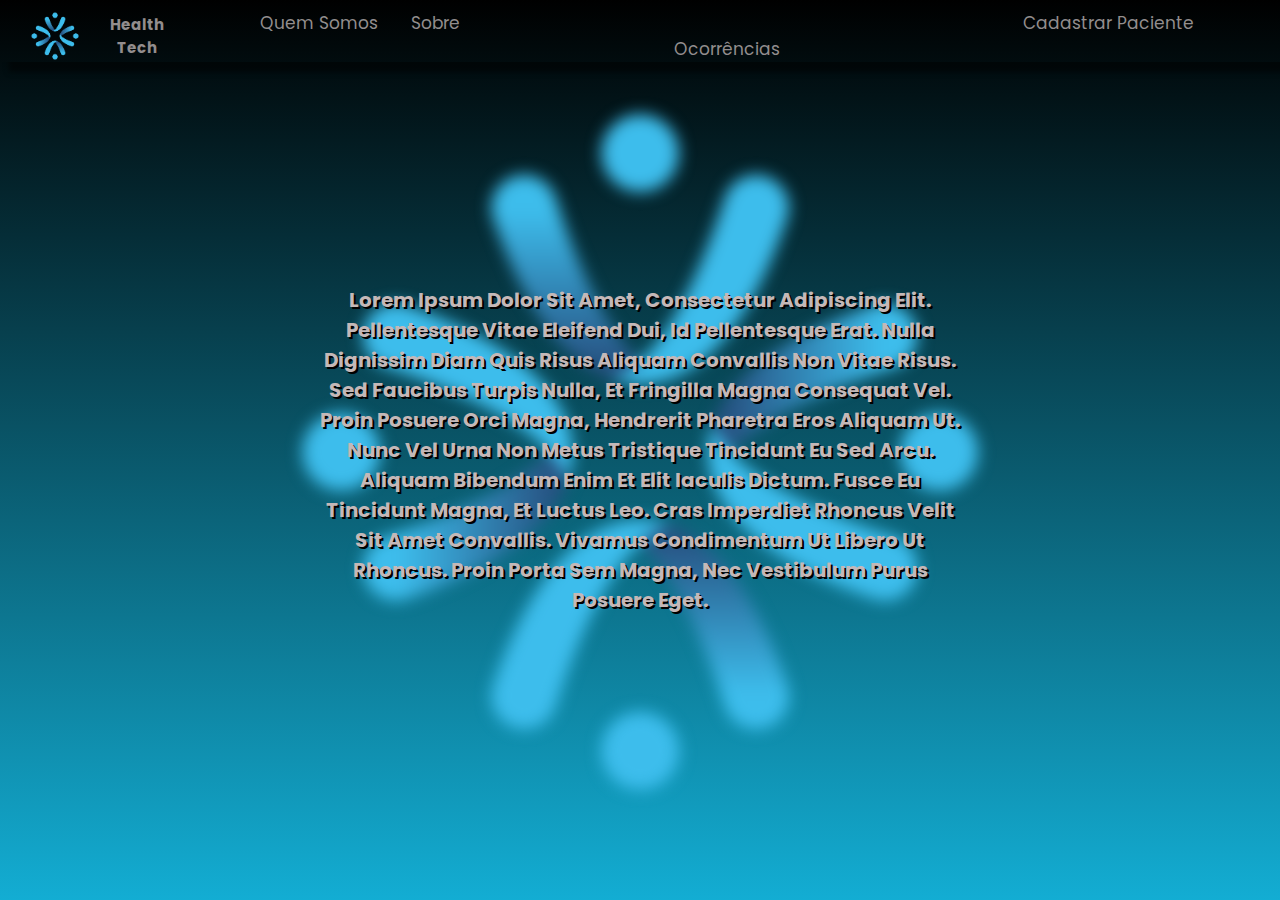
<file: about.html>
<!DOCTYPE html>
<html lang="pt-br">

<head>
    <meta charset="UTF-8">
    <meta name="viewport" content="width=device-width, initial-scale=1.0">
    <title>Sobre</title>

    <link rel="icon" href="images/logo.png" type="image/png">

    <link rel="stylesheet" href="/style/index1.css">

    <link rel="preconnect" href="https://fonts.googleapis.com">
    <link rel="preconnect" href="https://fonts.gstatic.com" crossorigin>
    <link href="https://fonts.googleapis.com/css2?family=Epilogue:wght@400;500&display=swap" rel="stylesheet">
    <link href="https://cdn.jsdelivr.net/npm/bootstrap@5.3.2/dist/css/bootstrap.min.css" rel="stylesheet"
        integrity="sha384-T3c6CoIi6uLrA9TneNEoa7RxnatzjcDSCmG1MXxSR1GAsXEV/Dwwykc2MPK8M2HN" crossorigin="anonymous">
    <script src="https://cdn.jsdelivr.net/npm/bootstrap@5.3.2/dist/js/bootstrap.bundle.min.js"
        integrity="sha384-C6RzsynM9kWDrMNeT87bh95OGNyZPhcTNXj1NW7RuBCsyN/o0jlpcV8Qyq46cDfL"
        crossorigin="anonymous"></script>
</head>

<body>
    <nav>
        <div id="logo-container">
            <a href="index.html">
                <div id="logo"></div>
            </a>
            <h2>Health Tech</h2>
        </div>

        <div id="opcoes-nav">
            <a href="who.html">Quem somos</a>
            <a href="about.html">Sobre</a>
            <a href="cadastrar-paciente.html" id="login">Cadastrar Paciente</a>
            <a href="ambulancia.html" id="login1">Ocorrências</a>

        </div>
    </nav>

    <div id ="textocentro"><h1>Lorem ipsum dolor sit amet, consectetur adipiscing elit. Pellentesque vitae eleifend dui, id pellentesque erat. Nulla dignissim diam quis risus aliquam convallis non vitae risus. Sed faucibus turpis nulla, et fringilla magna consequat vel. Proin posuere orci magna, hendrerit pharetra eros aliquam ut. Nunc vel urna non metus tristique tincidunt eu sed arcu. Aliquam bibendum enim et elit iaculis dictum. Fusce eu tincidunt magna, et luctus leo. Cras imperdiet rhoncus velit sit amet convallis. Vivamus condimentum ut libero ut rhoncus. Proin porta sem magna, nec vestibulum purus posuere eget.</h1></div>

    <main>

    </main>
</body>


</html>
</file>
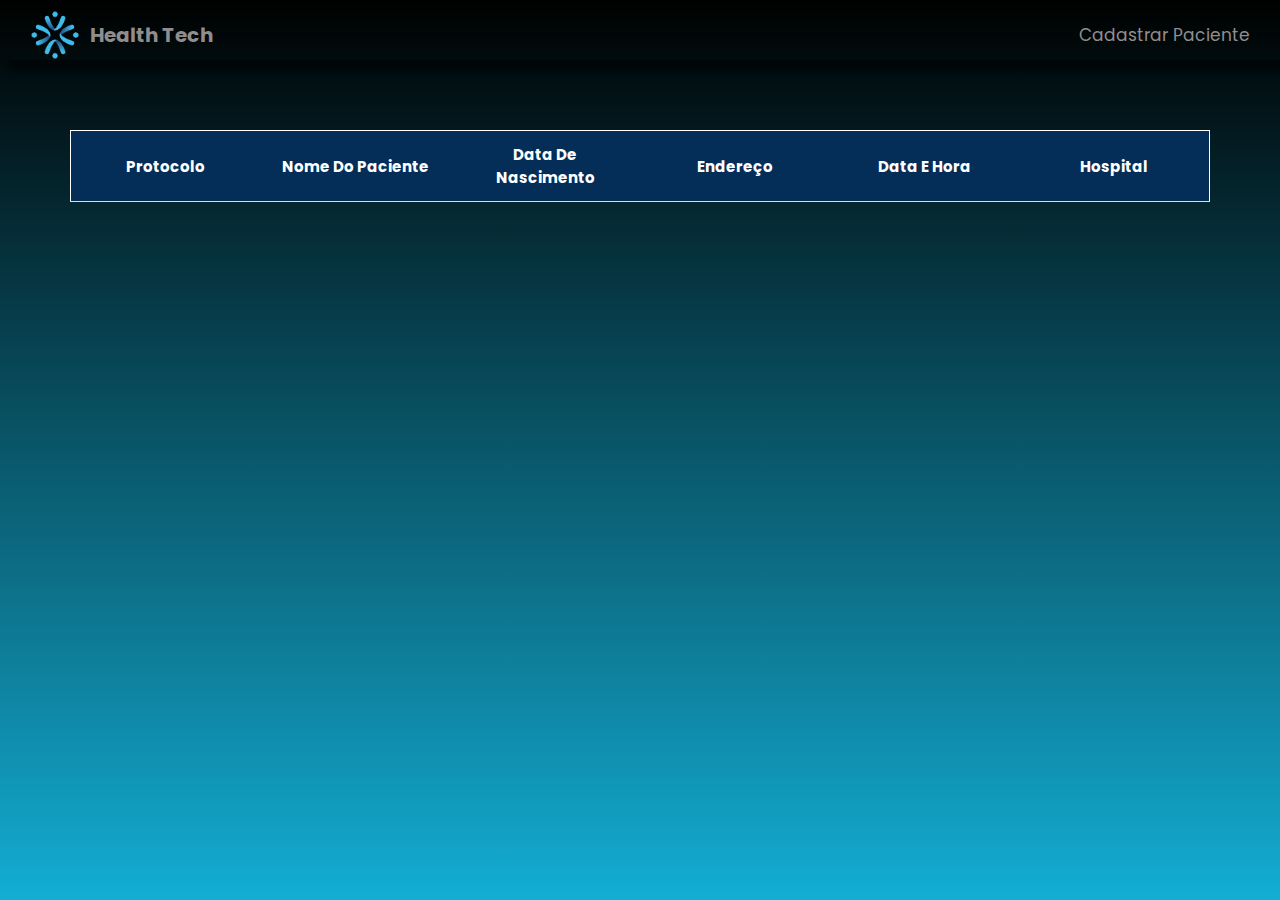
<file: ambulancia.html>
<!DOCTYPE html>
<html lang="pt-br">
  <head>
    <meta charset="UTF-8" />
    <meta name="viewport" content="width=device-width, initial-scale=1.0" />
    <title>Ocorrências</title>

    <link rel="icon" href="images/logo.png" type="image/png" />

    <link rel="stylesheet" href="/style/ambulancia.css" />
    <script src="/js/ambulancia.js"></script>
    
  </head>
  <body>
    <nav>
      <div id="logo-container">
        <a href="index.html"><div id="logo"></div></a>
        <h2>Health Tech</h2>
      </div>
      <div id="opcoes-nav">
        <a href="cadastrar-paciente.html" id="login">Cadastrar Paciente</a>
      </div>
    </nav>

    <main>
        <div class="table-container">
            <h2 id="table-title"></h2>
            <table class="table">
                <thead>
                    <tr>
                        <th>Protocolo</th>
                        <th>Nome do Paciente</th>
                        <th>Data de Nascimento</th>
                        <th>Endereço</th>
                        <th>Data e Hora</th>
                        <th>Hospital</th>
                    </tr>
                </thead>
                <tbody id="table-body"></tbody>
            </table>
        </div>
        
    </main>
  </body>
</html>
</file>
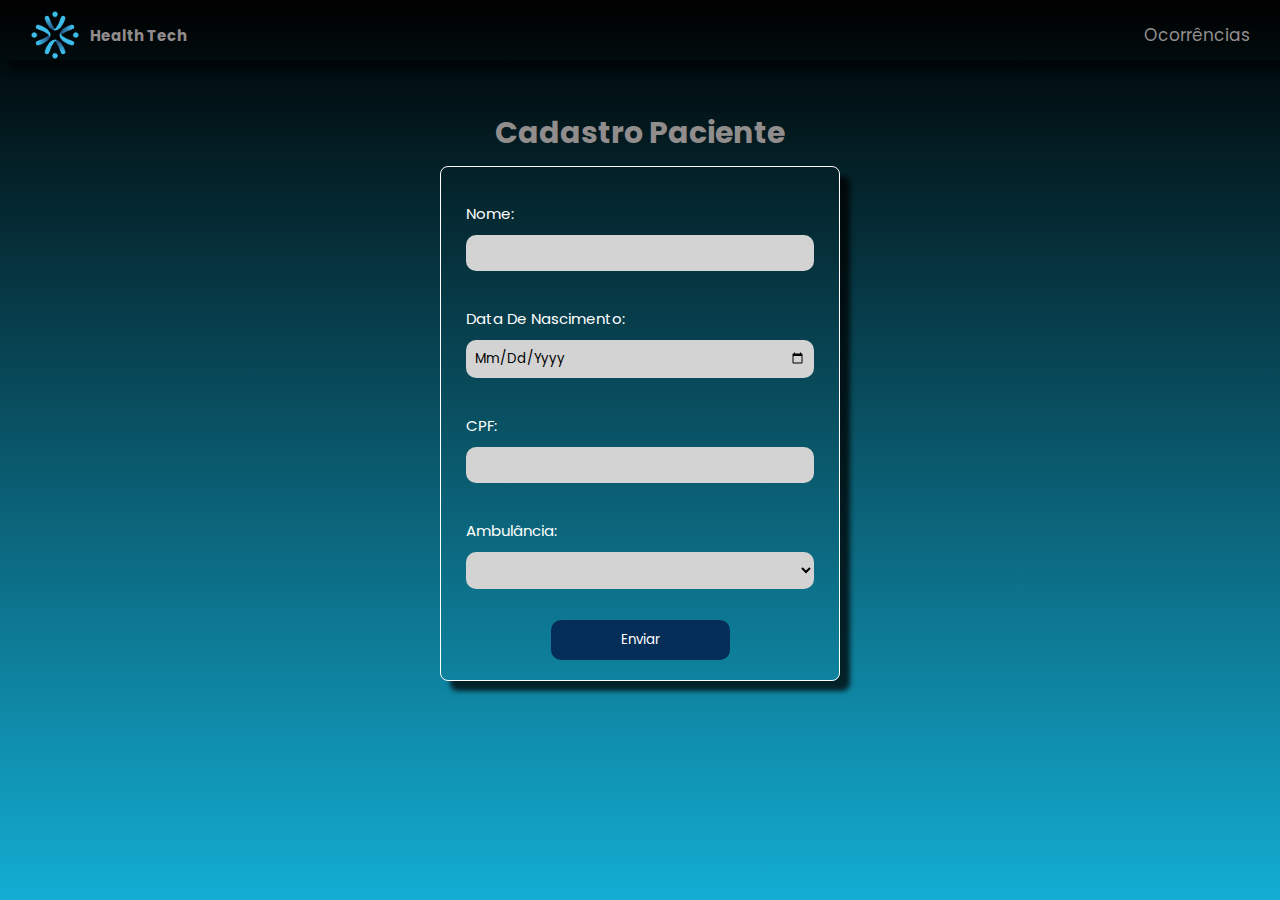
<file: cadastrar-paciente.html>
<!DOCTYPE html>
<html lang="pt-br">
  <head>
    <meta charset="UTF-8" />
    <meta name="viewport" content="width=device-width, initial-scale=1.0" />
    <title>Cadastrar Paciente</title>

    <link rel="icon" href="images/logo.png" type="image/png" />

    <link rel="stylesheet" href="/style/cadastrar-paciente.css" />
    <script src="/js/cadastrar-paciente.js"></script>

    <link rel="preconnect" href="https://fonts.googleapis.com" />
    <link rel="preconnect" href="https://fonts.gstatic.com" crossorigin />
    <link
      href="https://cdn.jsdelivr.net/npm/bootstrap@5.3.2/dist/css/bootstrap.min.css"
      rel="stylesheet"
      integrity="sha384-T3c6CoIi6uLrA9TneNEoa7RxnatzjcDSCmG1MXxSR1GAsXEV/Dwwykc2MPK8M2HN"
      crossorigin="anonymous"
    />
    <script
      src="https://cdn.jsdelivr.net/npm/bootstrap@5.3.2/dist/js/bootstrap.bundle.min.js"
      integrity="sha384-C6RzsynM9kWDrMNeT87bh95OGNyZPhcTNXj1NW7RuBCsyN/o0jlpcV8Qyq46cDfL"
      crossorigin="anonymous"
    ></script>
  </head>
  <body>
    <nav>
      <div id="logo-container">
        <a href="index.html"><div id="logo"></div></a>
        <h2>Health Tech</h2>
      </div>
      <div id="opcoes-nav">
        <a href="ambulancia.html" id="login">Ocorrências</a>
      <!--<a href="login.html" id="login">Placa Ambulância</a>-->
      </div>
    </nav>

    <main>
      <div id="form-container">
        <h1>Cadastro Paciente</h1>

        <form id="cadastroForm">
          <div class="input-field">
            <label for="nome">Nome:</label>
            <input type="text" id="nome" name="nome" required />
          </div>

          <div class="input-field">
            <label for="dataNascimento">Data de Nascimento:</label>
            <input
              type="date"
              id="dataNascimento"
              name="dataNascimento"
              required
            />
          </div>

          <div class="input-field">
            <label for="cpf">CPF:</label>
            <input type="text" id="cpf" name="cpf" required />
          </div>

          <div class="input-field">
            <label for="ambulancia">Ambulância:</label>
            <select id="ambulancia" name="ambulancia">
              <!-- Opções de ambulância aqui -->
            </select>
          </div>
          
          <button type="submit" href="ocorrencia.html" >Enviar</button>
        </form>
      </div>
    </main>
  </body>
</html>
</file>
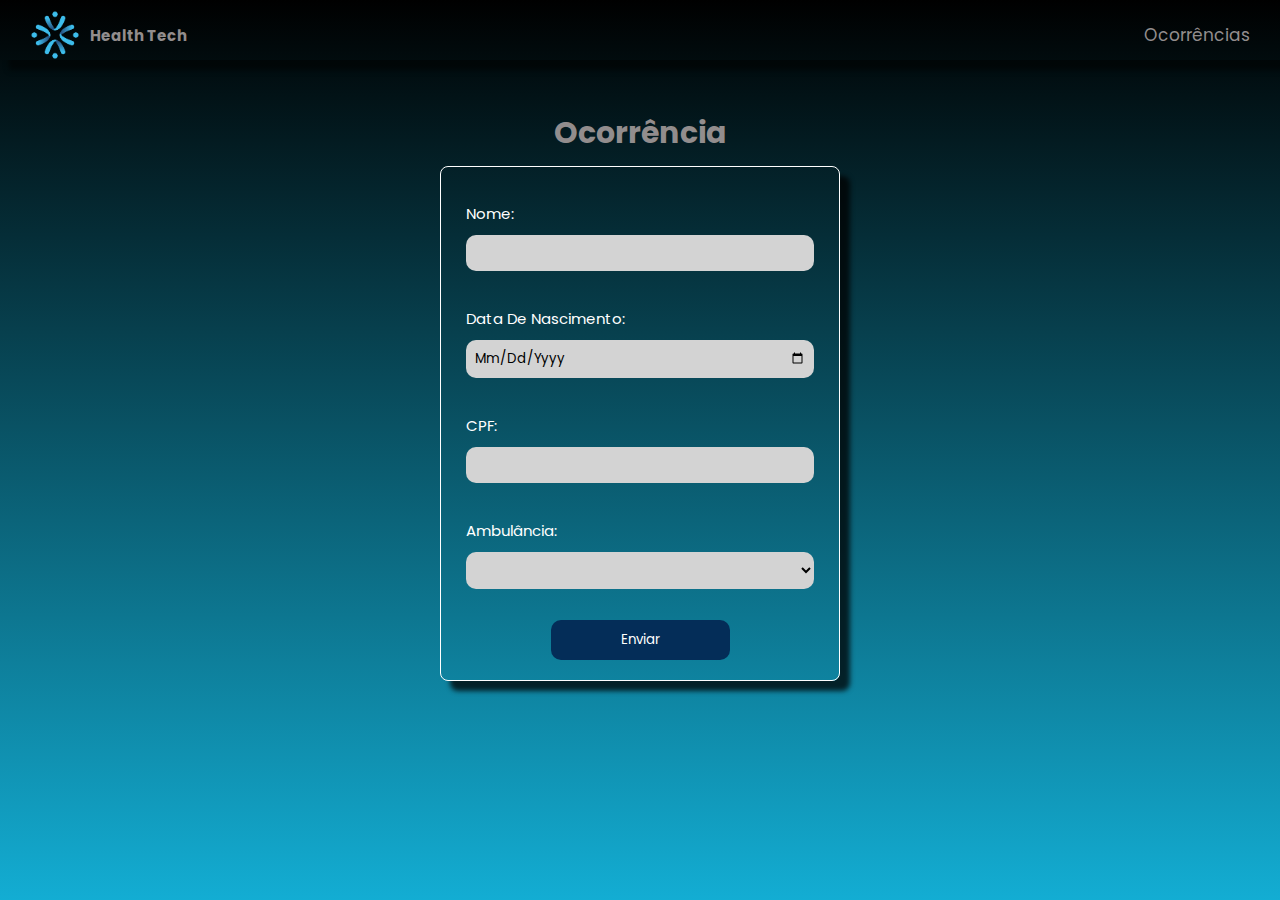
<file: ocorrencia.html>
<!DOCTYPE html>
<html lang="pt-br">
  <head>
    <meta charset="UTF-8" />
    <meta name="viewport" content="width=device-width, initial-scale=1.0" />
    <title>Cadastrar Paciente</title>

    <link rel="icon" href="images/logo.png" type="image/png" />

    <link rel="stylesheet" href="/style/cadastrar-paciente.css" />
    <script src="/js/cadastrar-paciente.js"></script>

    <link rel="preconnect" href="https://fonts.googleapis.com" />
    <link rel="preconnect" href="https://fonts.gstatic.com" crossorigin />
    <link
      href="https://cdn.jsdelivr.net/npm/bootstrap@5.3.2/dist/css/bootstrap.min.css"
      rel="stylesheet"
      integrity="sha384-T3c6CoIi6uLrA9TneNEoa7RxnatzjcDSCmG1MXxSR1GAsXEV/Dwwykc2MPK8M2HN"
      crossorigin="anonymous"
    />
    <script
      src="https://cdn.jsdelivr.net/npm/bootstrap@5.3.2/dist/js/bootstrap.bundle.min.js"
      integrity="sha384-C6RzsynM9kWDrMNeT87bh95OGNyZPhcTNXj1NW7RuBCsyN/o0jlpcV8Qyq46cDfL"
      crossorigin="anonymous"
    ></script>
  </head>
  <body>
    <nav>
      <div id="logo-container">
        <a href="index.html"><div id="logo"></div></a>
        <h2>Health Tech</h2>
      </div>
      <div id="opcoes-nav">
        <a href="ambulancia.html" id="login">Ocorrências</a>
      <!--<a href="login.html" id="login">Placa Ambulância</a>-->
      </div>
    </nav>

    <main>
      <div id="form-container">
        <h1>Ocorrência</h1>

        <form id="cadastroForm">
          <div class="input-field">
            <label for="nome">Nome:</label>
            <input type="text" id="nome" name="nome" required />
          </div>

          <div class="input-field">
            <label for="dataNascimento">Data de Nascimento:</label>
            <input
              type="date"
              id="dataNascimento"
              name="dataNascimento"
              required
            />
          </div>

          <div class="input-field">
            <label for="cpf">CPF:</label>
            <input type="text" id="cpf" name="cpf" required />
          </div>

          <div class="input-field">
            <label for="ambulancia">Ambulância:</label>
            <select id="ambulancia" name="ambulancia">
              <!-- Opções de ambulância aqui -->
            </select>
          </div>
          
          <button type="submit">Enviar</button>
        </form>
      </div>
    </main>
  </body>
</html>
</file>
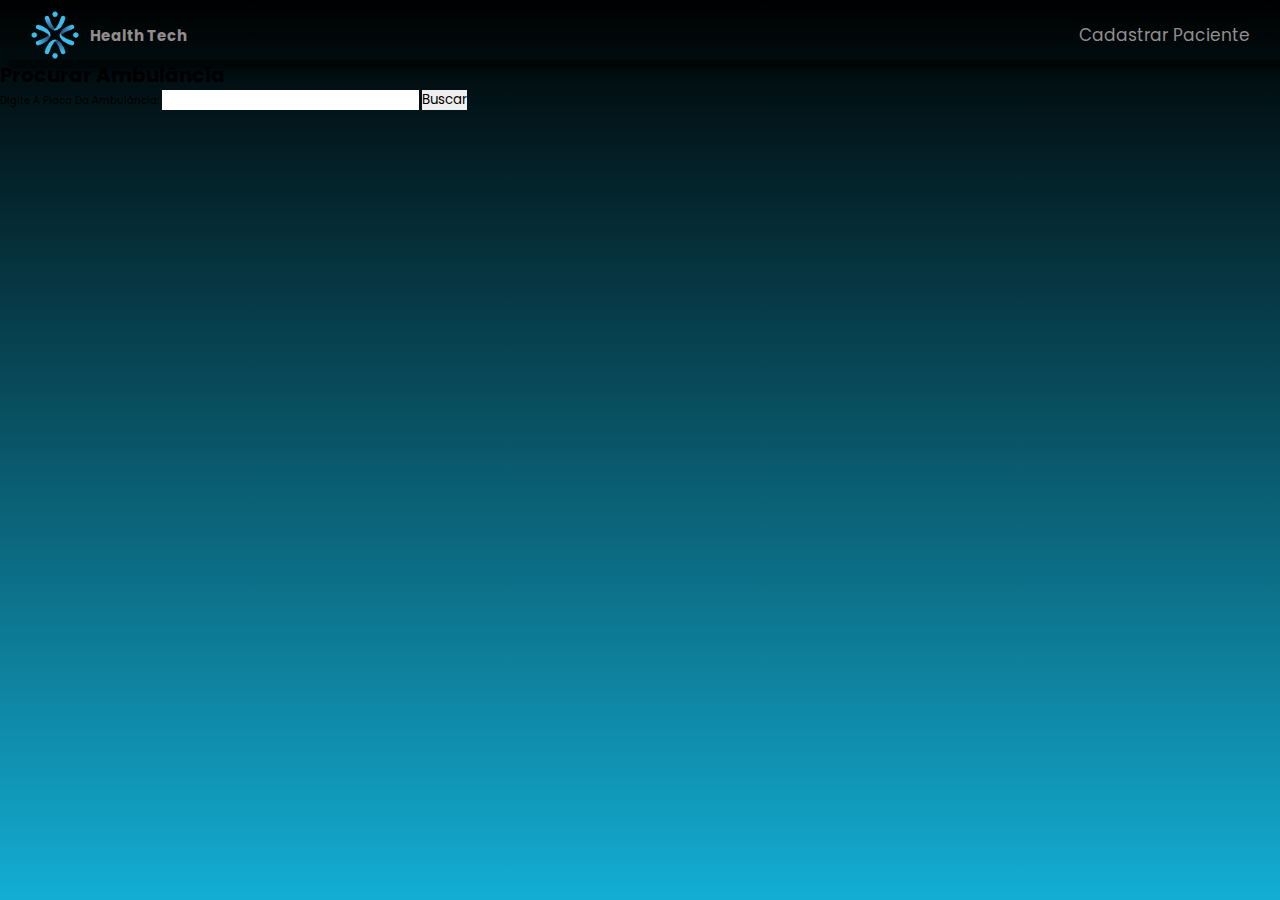
<file: procurar-ambulancia.html>
<!DOCTYPE html>
<html lang="pt-br">

<head>
    <meta charset="UTF-8">
    <meta name="viewport" content="width=device-width, initial-scale=1.0">
    <title>Ocorrências</title>

    <link rel="icon" href="images/logo.png" type="image/png">

    <link rel="stylesheet" href="style/index.css">
</head>

<body>

    <body>
        <nav>
            <div id="logo-container">
                <a href="index.html">
                    <div id="logo"></div>
                </a>
                <h2>Health Tech</h2>
            </div>
            <div id="opcoes-nav">
                <a href="cadastrar-paciente.html" id="login">Cadastrar Paciente</a>
            </div>
        </nav>


        <div id="buscar-ambulancia">
            <h1>Procurar Ambulância</h1>
  
            <!-- Barra de pesquisa -->
            <label for="placa">Digite a placa da ambulância:</label>
            <input type="text" id="placa" name="placa">
            <button onclick="buscarOcorrencias()">Buscar</button>
          
            <!-- Resultados da busca -->
            <ul id="resultados"></ul>
        </div>
    </body>

</html>
</file>
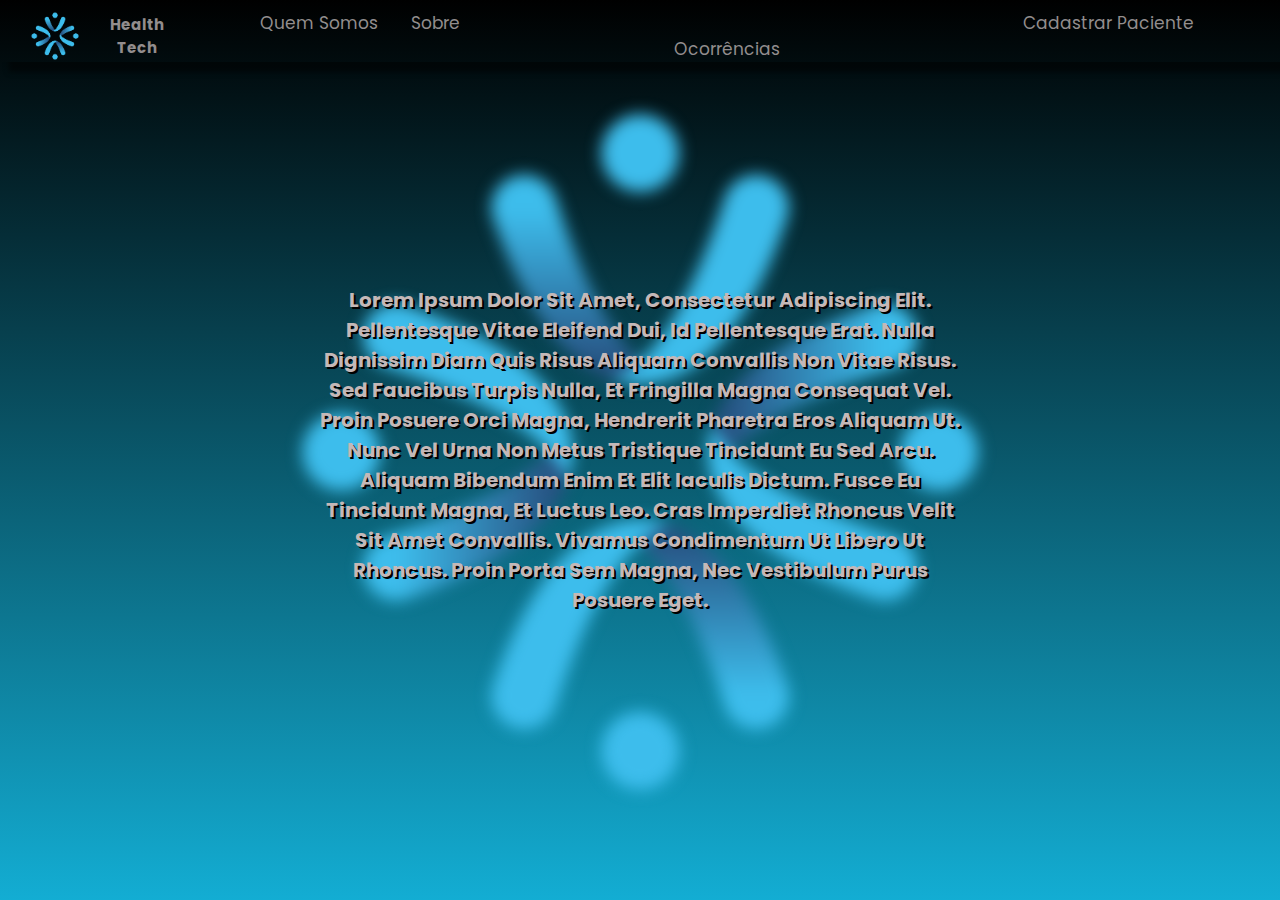
<file: who.html>
<!DOCTYPE html>
<html lang="pt-br">

<head>
    <meta charset="UTF-8">
    <meta name="viewport" content="width=device-width, initial-scale=1.0">
    <title>Quem somos</title>

    <link rel="icon" href="images/logo.png" type="image/png">

    <link rel="stylesheet" href="/style/index1.css">

    <link rel="preconnect" href="https://fonts.googleapis.com">
    <link rel="preconnect" href="https://fonts.gstatic.com" crossorigin>
    <link href="https://fonts.googleapis.com/css2?family=Epilogue:wght@400;500&display=swap" rel="stylesheet">
    <link href="https://cdn.jsdelivr.net/npm/bootstrap@5.3.2/dist/css/bootstrap.min.css" rel="stylesheet"
        integrity="sha384-T3c6CoIi6uLrA9TneNEoa7RxnatzjcDSCmG1MXxSR1GAsXEV/Dwwykc2MPK8M2HN" crossorigin="anonymous">
    <script src="https://cdn.jsdelivr.net/npm/bootstrap@5.3.2/dist/js/bootstrap.bundle.min.js"
        integrity="sha384-C6RzsynM9kWDrMNeT87bh95OGNyZPhcTNXj1NW7RuBCsyN/o0jlpcV8Qyq46cDfL"
        crossorigin="anonymous"></script>
</head>

<body>
    <nav>
        <div id="logo-container">
            <a href="index.html">
                <div id="logo"></div>
            </a>
            <h2>Health Tech</h2>
        </div>

        <div id="opcoes-nav">
            <a href="who.html">Quem somos</a>
            <a href="about.html">Sobre</a>
            <a href="cadastrar-paciente.html" id="login">Cadastrar Paciente</a>
            <a href="ambulancia.html" id="login1">Ocorrências</a>

        </div>
    </nav>

    <div id ="textocentro"><h1>Lorem ipsum dolor sit amet, consectetur adipiscing elit. Pellentesque vitae eleifend dui, id pellentesque erat. Nulla dignissim diam quis risus aliquam convallis non vitae risus. Sed faucibus turpis nulla, et fringilla magna consequat vel. Proin posuere orci magna, hendrerit pharetra eros aliquam ut. Nunc vel urna non metus tristique tincidunt eu sed arcu. Aliquam bibendum enim et elit iaculis dictum. Fusce eu tincidunt magna, et luctus leo. Cras imperdiet rhoncus velit sit amet convallis. Vivamus condimentum ut libero ut rhoncus. Proin porta sem magna, nec vestibulum purus posuere eget.</h1></div>

    <main>
    </main>
</body>


</html>
</file>
<file: style/index1.css>
@import url("https://fonts.googleapis.com/css2?family=Poppins:wght@100;200;300;400;500;600;700&display=swap");

* {
  font-family: "Poppins", sans-serif;
  margin: 0;
  padding: 0;
  box-sizing: border-box;
  outline: none;
  border: none;
  text-transform: capitalize;
  transition: all 0.2s ease-out;
  text-decoration: none;
}

html {
  font-size: 62.5%;
  overflow-x: hidden;
  scroll-padding-top: 7rem;
  scroll-behavior: smooth;
}

body {
  height: 100vh;
  overflow-y: hidden;
  background-image: linear-gradient(to bottom, black, rgb(19, 173, 211));

}

nav {
  margin-top: 1rem;
  text-align: center;
  display: flex;
  align-items: center;
  justify-content: space-between;
  padding: 0 2rem;
  width: 100%;
  box-shadow: 9px 10px 5px 0px rgba(0, 0, 0, 0.5);
}

a {
  text-decoration: none;
}

#logo-container {
  display: flex;
  justify-content: center;
  align-items: center;
}

#logo-container h2 {
  margin-left: 1rem;
  color: rgb(146, 141, 141);
  cursor: default;
}

#logo {
  background-image: url("/images/logo.png");
  width: 50px;
  height: 50px;
  margin-left: 10px;
  display: flex;
  align-items: center;
  justify-content: center;
  background-size: cover;
  background-repeat: no-repeat;
  background-position: center;
  animation: rotacao 20s infinite linear;
}

@keyframes rotacao {
  from {
    transform: rotate(0deg);
  }

  to {
    transform: rotate(360deg);
  }
}


#opcoes-nav {
  text-align: center;
}

#opcoes-nav a {
  color: rgb(146, 141, 141);
  font-size: 1.7rem;
  margin-left: 1rem;
  padding: 1rem;
  text-decoration: none;
  transition: 0.3s ease-in;
  text-align: center;
}

#opcoes-nav a:hover {
  color: #ffff;
}

#opcoes-nav #login {
  margin-left: 54rem;
  border-radius: 0.5rem;
  transition: 0.6s ease-in-out;
}

#opcoes-nav #login:hover {
  background-color: rgb(19, 173, 211);
  color: white;
}

#opcoes-nav #login1 {
  margin-left: 1rem;
  border-radius: 0.5rem;
  transition: 0.6s ease-in-out;
}

#opcoes-nav #login1:hover {
  background-color: rgb(19, 173, 211);
  color: white;
}

main {
  display: flex;
  margin: 30px 50px;
  background-image: url("/images/logo.png");
  height: 80%;
  background-size: contain;
  background-repeat: no-repeat;
  background-position: center;
  filter: blur(8px);
}



#textocentro{
  position: absolute;
  top: 50%;
  left: 50%;
  transform: translate(-50%, -50%);
  text-align: center;
  z-index: 1;
  color: rgb(196, 184, 184);
  text-shadow: 2px 2px black;
}
</file>
<file: style/ambulancia.css>
@import url("https://fonts.googleapis.com/css2?family=Poppins:wght@100;200;300;400;500;600;700&display=swap");

* {
  font-family: "Poppins", sans-serif;
  margin: 0;
  padding: 0;
  box-sizing: border-box;
  outline: none;
  border: none;
  text-transform: capitalize;
  transition: all 0.2s ease-out;
  text-decoration: none;
}

html {
  font-size: 62.5%;
  overflow-x: hidden;
  scroll-padding-top: 7rem;
  scroll-behavior: smooth;
}

body {
  height: 100vh;
  overflow-y: hidden;
  background-image: linear-gradient(to bottom, black, rgb(19, 173, 211));
}

nav {
  margin-top: 1rem;
  text-align: center;
  display: flex;
  align-items: center;
  justify-content: space-between;
  padding: 0 2rem;
  width: 100%;
  box-shadow: 9px 10px 5px 0px rgba(0, 0, 0, 0.5);
}

a {
  text-decoration: none;
}

#logo-container {
  display: flex;
  justify-content: center;
  align-items: center;
}

#logo-container h2 {
  margin-left: 1rem;
  color: rgb(146, 141, 141);
  cursor: default;
}

#logo {
  background-image: url("/images/logo.png");
  width: 50px;
  height: 50px;
  margin-left: 10px;
  display: flex;
  align-items: center;
  justify-content: center;
  background-size: cover;
  background-repeat: no-repeat;
  background-position: center;
  animation: rotacao 20s infinite linear;
}

#opcoes-nav {
  text-align: center;
}

#opcoes-nav a {
  color: rgb(146, 141, 141);
  font-size: 1.7rem;
  margin-left: 1rem;
  padding: 1rem;
  text-decoration: none;
  transition: 0.3s ease-in;
  text-align: center;
}

#opcoes-nav a:hover {
  color: #ffff;
}

#opcoes-nav #login {
  margin-left: 6rem;
  border-radius: 0.5rem;
  transition: 0.6s ease-in-out;
}

#opcoes-nav #login:hover {
  background-color: rgb(19, 173, 211);
  color: white;
}

.table-container {
  display: flex;
  align-items: center;
  justify-content: center;
  flex-direction: column;
  max-height: 50rem;
  overflow-y: auto;
}

main {
  display: flex;
  flex-direction: column;
  margin: 30px 50px;
  padding: 2rem;
  height: 80%;
  background-size: contain;
  background-repeat: no-repeat;
  background-position: center;
}

h2 {
  font-size: 2rem;
  color: #ffff;
}

table {
  width: 100%;
  border-collapse: collapse;
  margin-top: 2rem;
  table-layout: fixed;
  text-align: center;
  border: 1px solid #ffff;
  box-shadow: 10px 10px 5px 0px rgba(0, 0, 0, 0.75);
}

thead {
  background-color: #042d58;
  color: #fff;
}

th,
td {
  padding: 12px;
  text-align: left;
  border-bottom: 1px solid #ddd;
  text-align: center;
}

tr {
  text-align: center;
  font-size: 1.5rem;
  color: #ffff;
}

td {
  font-size: 1.2rem;
}

tbody {
  cursor: default;
}

tbody tr:hover {
  background-color: rgba(19, 173, 211, 0.2);
}

/* tbody tr:nth-child(even) {
  background-color: #f2f2f2;
} */


@keyframes rotacao {
  from {
    transform: rotate(0deg);
  }

  to {
    transform: rotate(360deg);
  }
}
</file>
<file: style/cadastrar-paciente.css>
@import url("https://fonts.googleapis.com/css2?family=Poppins:wght@100;200;300;400;500;600;700&display=swap");

* {
  font-family: "Poppins", sans-serif;
  margin: 0;
  padding: 0;
  box-sizing: border-box;
  outline: none;
  border: none;
  text-transform: capitalize;
  transition: all 0.2s ease-out;
  text-decoration: none;
}

html {
  font-size: 62.5%;
  overflow-x: hidden;
  scroll-padding-top: 7rem;
  scroll-behavior: smooth;
}

body {
  height: 100vh;
  overflow-y: hidden;
  background-image: linear-gradient(to bottom, black, rgb(19, 173, 211));
}

nav {
  margin-top: 1rem;
  text-align: center;
  display: flex;
  align-items: center;
  justify-content: space-between;
  padding: 0 2rem;
  width: 100%;
  box-shadow: 9px 10px 5px 0px rgba(0, 0, 0, 0.5);
}

a {
  text-decoration: none;
}

#logo-container{
  display: flex;
  justify-content: center;
  align-items: center;
}

#logo-container h2{
  margin-left: 1rem;
  color: rgb(146, 141, 141);
  cursor: default;
}

#logo {
  background-image: url("/images/logo.png");
  width: 50px;
  height: 50px;
  margin-left: 10px;
  display: flex;
  align-items: center;
  justify-content: center;
  background-size: cover;
  background-repeat: no-repeat;
  background-position: center;
  animation: rotacao 20s infinite linear;
}


#opcoes-nav{
    text-align: center;
}

#opcoes-nav a {
  color: rgb(146, 141, 141);
  font-size: 1.7rem;
  margin-left: 1rem;
  padding: 1rem;
  text-decoration: none;
  transition: 0.3s ease-in;
  text-align: center;
}

#opcoes-nav a:hover {
  color: #ffff;
}

#opcoes-nav #login {
  margin-left: 6rem;
  border-radius: 0.5rem;
  transition: 0.6s ease-in-out;
}

#opcoes-nav #login:hover {
  background-color: rgb(19, 173, 211);
  color: white;
}

#ambulancia-info{
    display: flex;
    justify-content: center;
    align-items: center;
    flex-direction: column;
    padding: 0.3rem;
    margin: 2rem 0 0 2rem;
    color: rgb(146, 141, 141);
    border: 1px solid red;
    width: 15rem;
    text-align: center;
}

#form-container{
    font-size: 1.5rem;
    display: flex;
    align-items: center;
    justify-content: center;
    flex-direction: column;
    margin: 5rem auto;
    width: 50%;
    height: 70%;
    color: rgb(146, 141, 141);
}
#form-container h1{
    margin-bottom: 1rem;
}

.input-field{
    width: 100%;
    padding: 0.5rem;
}

form{
    background-color: linear-gradient(to bottom, black, rgb(19, 173, 211));
    padding: 20px;
    border: 1px solid #ffff;
    border-radius: 8px;
    box-shadow: 10px 10px 5px 0px rgba(0,0,0,0.75);
    width: 400px;
    max-width: 100%;
    display: flex;
    flex-direction: column; /* Organiza os campos verticalmente */
    align-items: center; /* Centraliza os campos horizontalmente */
}

label {
    display: block;
    color: #ffff;
    margin-bottom: 1rem;
    margin-top: 1rem;
}

input, select {
    width: 100%;
    padding: 8px;
    margin-bottom: 16px;
    box-sizing: border-box;
    border-radius: 1rem;
    background-color: #d3d3d3;
    transition: border 0.3s ease-out;
}


form button {
    background-color: #042d58;
    color: #fff;
    width: 50%;
    padding: 10px;
    border: none;
    border-radius: 1rem;
    cursor: pointer;
    margin-top: 1rem;
}

button:hover {
    background-color: #0056b3;
}

main{
    display: flex;
    justify-content: center;
    align-items: flex-start;
}

@keyframes rotacao {
  from {
    transform: rotate(0deg);
  }
  to {
    transform: rotate(360deg);
  }
}
</file>
<file: style/index.css>
@import url("https://fonts.googleapis.com/css2?family=Poppins:wght@100;200;300;400;500;600;700&display=swap");

* {
  font-family: "Poppins", sans-serif;
  margin: 0;
  padding: 0;
  box-sizing: border-box;
  outline: none;
  border: none;
  text-transform: capitalize;
  transition: all 0.2s ease-out;
  text-decoration: none;
}

html {
  font-size: 62.5%;
  overflow-x: hidden;
  scroll-padding-top: 7rem;
  scroll-behavior: smooth;
}

body {
  height: 100vh;
  overflow-y: hidden;
  background-image: linear-gradient(to bottom, black, rgb(19, 173, 211));

}

nav {
  margin-top: 1rem;
  text-align: center;
  display: flex;
  align-items: center;
  justify-content: space-between;
  padding: 0 2rem;
  width: 100%;
  box-shadow: 9px 10px 5px 0px rgba(0, 0, 0, 0.5);
}

a {
  text-decoration: none;
}

#logo-container {
  display: flex;
  justify-content: center;
  align-items: center;
}

#logo-container h2 {
  margin-left: 1rem;
  color: rgb(146, 141, 141);
  cursor: default;
}

#logo {
  background-image: url("/images/logo.png");
  width: 50px;
  height: 50px;
  margin-left: 10px;
  display: flex;
  align-items: center;
  justify-content: center;
  background-size: cover;
  background-repeat: no-repeat;
  background-position: center;
  animation: rotacao 20s infinite linear;
}


#opcoes-nav {
  text-align: center;
}

#opcoes-nav a {
  color: rgb(146, 141, 141);
  font-size: 1.7rem;
  margin-left: 1rem;
  padding: 1rem;
  text-decoration: none;
  transition: 0.3s ease-in;
  text-align: center;
}

#opcoes-nav a:hover {
  color: #ffff;
}

#opcoes-nav #login {
  margin-left: 54rem;
  border-radius: 0.5rem;
  transition: 0.6s ease-in-out;
}

#opcoes-nav #login:hover {
  background-color: rgb(19, 173, 211);
  color: white;
}

#opcoes-nav #login1 {
  margin-left: 1rem;
  border-radius: 0.5rem;
  transition: 0.6s ease-in-out;
}

#opcoes-nav #login1:hover {
  background-color: rgb(19, 173, 211);
  color: white;
}

main {
  display: flex;
  margin: 30px 50px;
  background-image: url("/images/logo.png");
  height: 80%;
  background-size: contain;
  background-repeat: no-repeat;
  background-position: center;
}

@keyframes rotacao {
  from {
    transform: rotate(0deg);
  }

  to {
    transform: rotate(360deg);
  }
}

#textocentro{
  position: absolute;
  top: 50%;
  left: 50%;
  transform: translate(-50%, -50%);
  text-align: center;
}
</file>
